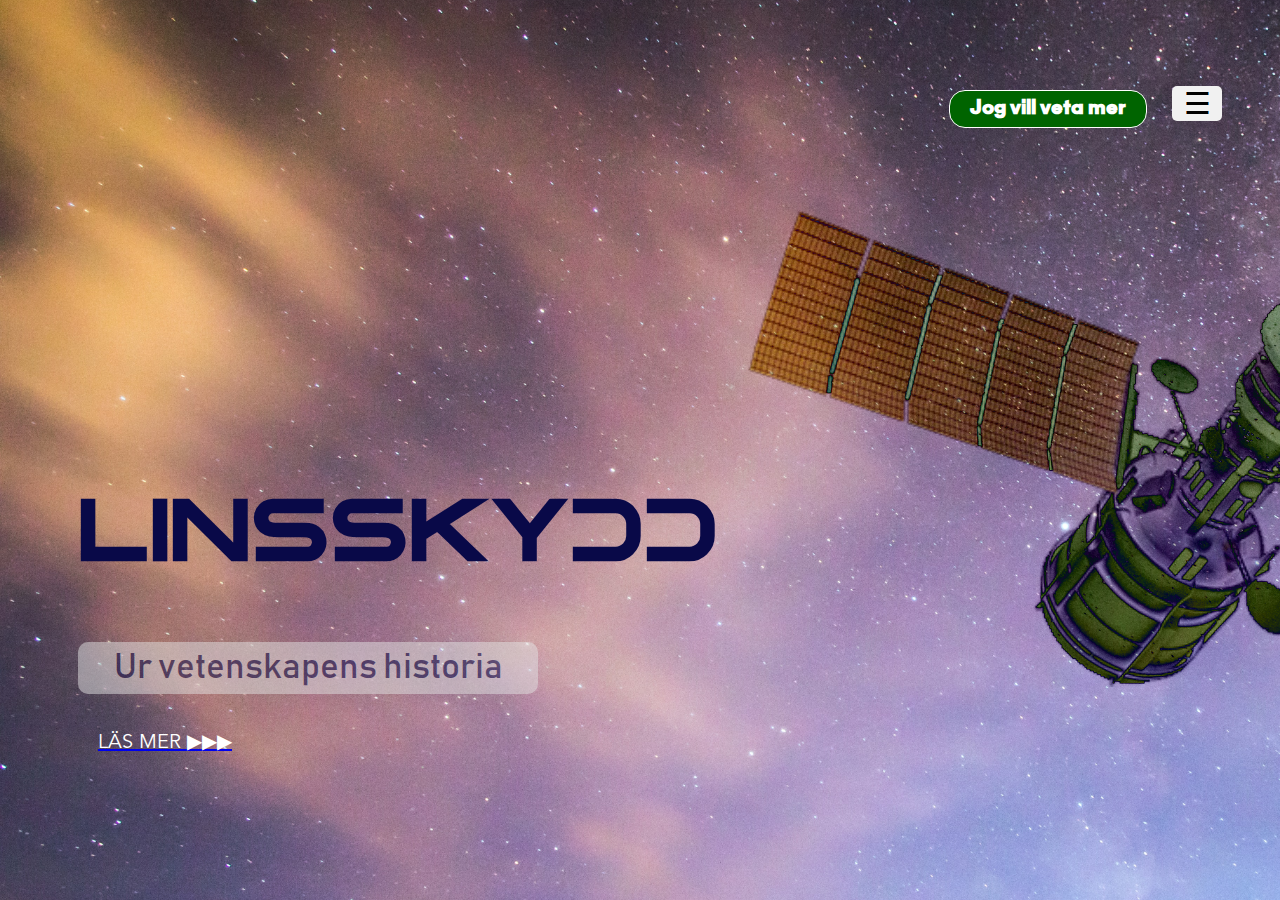
<file: index.html>
<!DOCTYPE html>
<html lang="en">
  <head>
    <meta charset="UTF-8" />
    <meta name="viewport" content="width=device-width, initial-scale=1.0" />
    <link rel="stylesheet" type="text/css" href="style.css">
    <title>Home</title>
    <link rel="stylesheet" href="https://cdn.jsdelivr.net/npm/bootstrap@4.1.3/dist/css/bootstrap.min.css" integrity="sha384-MCw98/SFnGE8fJT3GXwEOngsV7Zt27NXFoaoApmYm81iuXoPkFOJwJ8ERdknLPMO" crossorigin="anonymous">
    <script src="https://cdn.jsdelivr.net/npm/bootstrap@4.1.3/dist/js/bootstrap.min.js" integrity="sha384-ChfqqxuZUCnJSK3+MXmPNIyE6ZbWh2IMqE241rYiqJxyMiZ6OW/JmZQ5stwEULTy" crossorigin="anonymous"></script>
    <script src="https://code.jquery.com/jquery-3.3.1.slim.min.js" integrity="sha384-q8i/X+965DzO0rT7abK41JStQIAqVgRVzpbzo5smXKp4YfRvH+8abtTE1Pi6jizo" crossorigin="anonymous"></script>
    <script src="https://cdn.jsdelivr.net/npm/popper.js@1.14.3/dist/umd/popper.min.js" integrity="sha384-ZMP7rVo3mIykV+2+9J3UJ46jBk0WLaUAdn689aCwoqbBJiSnjAK/l8WvCWPIPm49" crossorigin="anonymous"></script>
  
   <script src="script/script.js"></script>
       
  
  </head>
  <body>
      <div class="fluid-container" >
          <header>
            <div id="mySidenav" class="sidenav">
              <a href="javascript:void(0)" class="closebtn" onclick="closeNav()">&times;</a>
              <a href="index.html">Home</a>
              <a href="page1.html">Venus</a>
              <a href="page2.html">Linsskyddet</a>
              <a href="page3.html">Last</a>
            </div>
            <br>
            <div id="d1">
              <span id="spn" onclick="openNav()">&#9776;</span>
              <a id="button" href="page1.html" style="margin-right:25px;float: right;border: 1px solid #fff; color:#fff; background-color: darkgreen;" class="btn"><b>Jog vill veta mer</b></a>
            </div>
          </header>
      </div>
      <div class="fluid-container">
        <div id="hr1" class="row">
          <h1 id="h" style="font-family:polaris; ">LINSSKYDD</h1>
        </div>
        <div id="hr2" class="row">
          <div class="col-lg-4 col-md-12  col-sm-12"><p id="para_text"> Ur vetenskapens historia</p></div>
          <div class="col-lg-4 col-md-12  col-sm-12"></div>
          <div class="col-lg-4 col-md-12  col-sm-12"></div>
        </div>

        <div class="row" id="hr3">
          <a href="page1.html"><span id="ar" style="font-family: avenir;">LÄS MER</span></a>
        </div>
      </div>
  </body>
</html>
</file>
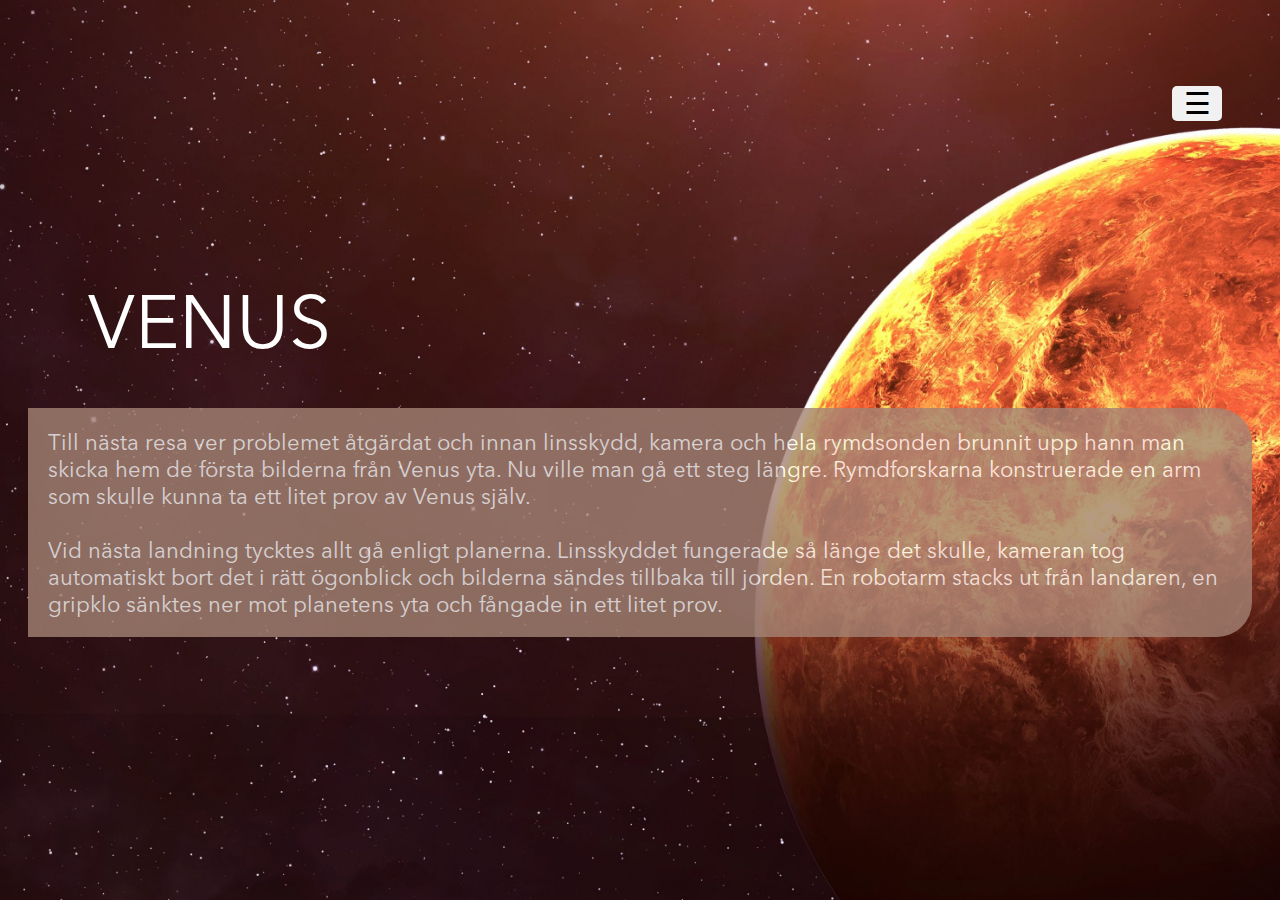
<file: page1.html>
<!DOCTYPE html>
<html lang="en">
<head>
    <meta charset="UTF-8">
    <meta http-equiv="X-UA-Compatible" content="IE=edge">
    <meta name="viewport" content="width=device-width, initial-scale=1.0">
    <title>Venus</title>
    <link rel="stylesheet" type="text/css" href="style.css">
    <link rel="stylesheet" href="https://cdn.jsdelivr.net/npm/bootstrap@4.1.3/dist/css/bootstrap.min.css" integrity="sha384-MCw98/SFnGE8fJT3GXwEOngsV7Zt27NXFoaoApmYm81iuXoPkFOJwJ8ERdknLPMO" crossorigin="anonymous">
    <script src="https://cdn.jsdelivr.net/npm/bootstrap@4.1.3/dist/js/bootstrap.min.js" integrity="sha384-ChfqqxuZUCnJSK3+MXmPNIyE6ZbWh2IMqE241rYiqJxyMiZ6OW/JmZQ5stwEULTy" crossorigin="anonymous"></script>
    <script src="https://code.jquery.com/jquery-3.3.1.slim.min.js" integrity="sha384-q8i/X+965DzO0rT7abK41JStQIAqVgRVzpbzo5smXKp4YfRvH+8abtTE1Pi6jizo" crossorigin="anonymous"></script>
    <script src="https://cdn.jsdelivr.net/npm/popper.js@1.14.3/dist/umd/popper.min.js" integrity="sha384-ZMP7rVo3mIykV+2+9J3UJ46jBk0WLaUAdn689aCwoqbBJiSnjAK/l8WvCWPIPm49" crossorigin="anonymous"></script>
     
    <style>

  body{
      background-image: url("images/pg2-bg.png"); 
    overflow-x: hidden; 
          }
    </style>
<script src="script/script.js"></script>
</head>
<body>
    <header id="togg">
        <div id="mySidenav" class="sidenav">
          <a href="javascript:void(0)" class="closebtn" onclick="closeNav()">&times;</a>
          <a href="index.html">Home</a>
          <a href="page1.html">Venus</a>
          <a href="page2.html">Linsskyddet</a>
          <a href="page3.html">Last</a>
        </div>
        <br>
        <div id="d1">
          <span id="spn" onclick="openNav()">&#9776;</span>
        </div>
      </header>
    <div class="fluid-container" >
        <div class="row" id="div1">
            <span id="ht">VENUS</span>
        </div>
        <div class="row" id="div2">
            <div class="col-lg-5 col-md-12 col-sm-12" id="col1">   <p style="font-size:22px ; padding: 20px">Till nästa resa ver problemet åtgärdat och innan linsskydd, kamera och hela rymdsonden
              brunnit upp hann man skicka hem de första bilderna från Venus yta. Nu ville man gå ett
              steg längre. Rymdforskarna konstruerade en arm som skulle kunna ta ett litet prov av
              Venus själv.
              <br><br>
              Vid nästa landning tycktes allt gå enligt planerna. Linsskyddet fungerade så länge det
              skulle, kameran tog automatiskt bort det i rätt ögonblick och bilderna sändes tillbaka
              till jorden. En robotarm stacks ut från landaren, en gripklo sänktes ner mot planetens
              yta och fångade in ett litet prov.</p>
            </div>
            <div class="col-lg-5 col-md-12  col-sm-12"></div>
            <div class="col-lg-2 col-md-12  col-sm-12"></div>
        </div>
    </div>
</body>
</html>
</file>
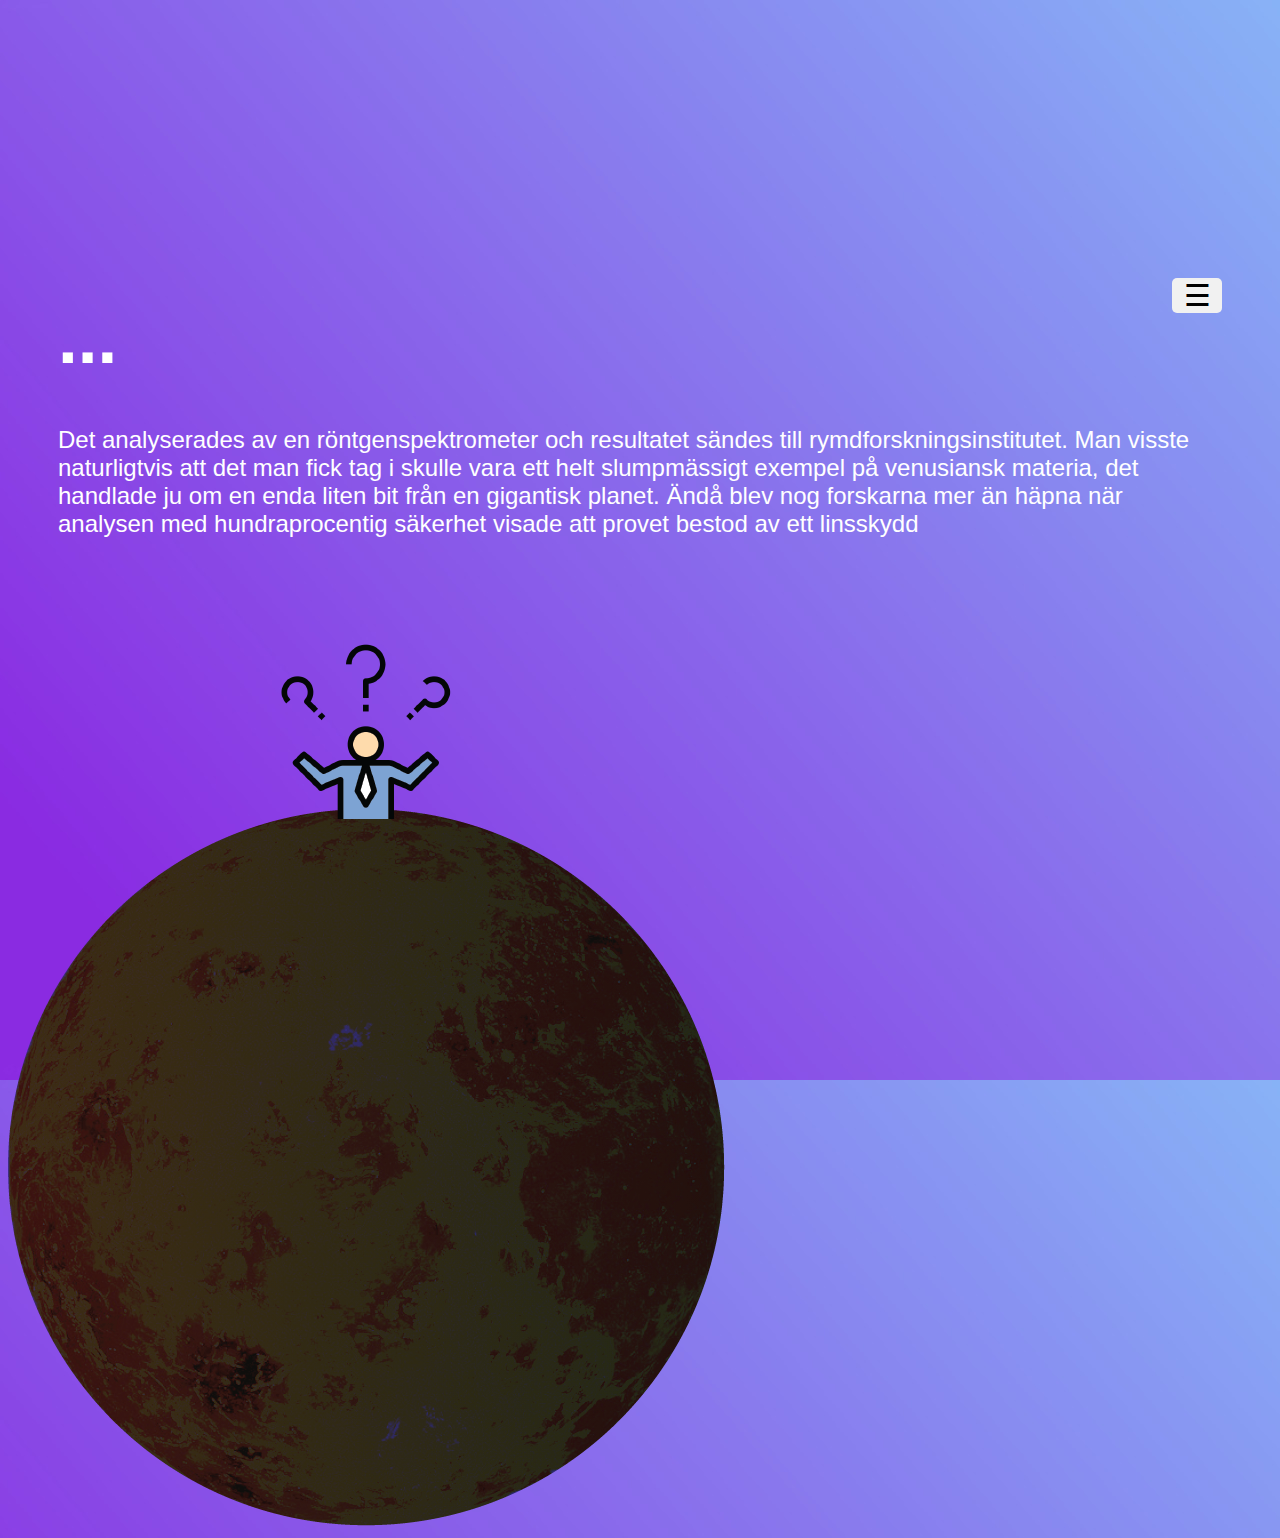
<file: page3.html>
<!DOCTYPE html>
<html lang="en">
<head>
    <meta charset="UTF-8">
    <meta http-equiv="X-UA-Compatible" content="IE=edge">
    <meta name="viewport" content="width=device-width, initial-scale=1.0">
    <title>Document</title>

    <link rel="stylesheet" type="text/css" href="style.css">
    <script src="script/script.js"></script>

    <link rel="stylesheet" href="https://cdn.jsdelivr.net/npm/bootstrap@4.1.3/dist/css/bootstrap.min.css" integrity="sha384-MCw98/SFnGE8fJT3GXwEOngsV7Zt27NXFoaoApmYm81iuXoPkFOJwJ8ERdknLPMO" crossorigin="anonymous">
    <script src="https://cdn.jsdelivr.net/npm/bootstrap@4.1.3/dist/js/bootstrap.min.js" integrity="sha384-ChfqqxuZUCnJSK3+MXmPNIyE6ZbWh2IMqE241rYiqJxyMiZ6OW/JmZQ5stwEULTy" crossorigin="anonymous"></script>
    <script src="https://code.jquery.com/jquery-3.3.1.slim.min.js" integrity="sha384-q8i/X+965DzO0rT7abK41JStQIAqVgRVzpbzo5smXKp4YfRvH+8abtTE1Pi6jizo" crossorigin="anonymous"></script>
    <script src="https://cdn.jsdelivr.net/npm/popper.js@1.14.3/dist/umd/popper.min.js" integrity="sha384-ZMP7rVo3mIykV+2+9J3UJ46jBk0WLaUAdn689aCwoqbBJiSnjAK/l8WvCWPIPm49" crossorigin="anonymous"></script>
     <style>
     body{
            background-image: url("images/pg3-bg.jpg"); 
            overflow-x: hidden; 
          }
   </style>

</head>
<body>
    <div class="fluid-container">
        <div class="row" style="float:right;">
            <header id="togg">
                <div id="mySidenav" class="sidenav">
                  <a href="javascript:void(0)" class="closebtn" onclick="closeNav()">&times;</a>
                  <a href="index.html">Home</a>
                  <a href="page1.html">Venus</a>
                  <a href="page2.html">Linsskyddet</a>
                  <a href="page3.html">Last</a>
                </div>
                <br>
                <div id="d1">
                  <span id="spn" onclick="openNav()">&#9776;</span>
                </div>
              </header>
        </div>
        <div class="row" >
            <div id="r1" class="col-lg-6 col-md-12  col-sm-12" style="color:#fff">
                <h1 id="hd1">...</h1>
                <p id="pt">Det analyserades av en röntgenspektrometer och resultatet sändes till rymdforskningsinstitutet.
                    Man visste naturligtvis att det man fick tag i skulle vara ett helt slumpmässigt exempel
                    på venusiansk materia, det handlade ju om en enda liten bit från en gigantisk planet.
                    Ändå blev nog forskarna mer än häpna när analysen med hundraprocentig säkerhet visade att
                    provet bestod av ett linsskydd</p>
            </div>
            <div class="col-lg-6 col-md-12  col-sm-12"><img class="img-fluid" style="margin-top: 30px;" src="images/ewf3.png" alt="image"></div>
        </div>
    </div>
</body>
</html>
</file>
<file: style.css>
body {
    font-family: "Lato", sans-serif;
    overflow-y: hidden;  
  }
  
  .sidenav {
    height: 100%;
    width: 0;
    position: fixed;
    z-index: 1;
    top: 0;
    right: 0;
    background-color: #111;
    overflow-x: hidden;
    transition: 0.5s;
    padding-top: 60px;
  }
  
  .sidenav a {
    padding: 8px 8px 8px 32px;
    text-decoration: none;
    font-size: 25px;
    color: #818181;
    display: block;
    transition: 0.3s;
  }
  
  .sidenav a:hover {
    color: #f1f1f1;
  }
  
  .sidenav .closebtn {
    position: absolute;
    top: 0;
    right: 25px;
    font-size: 36px;
    margin-left: 50px;
  }
  
  @media screen and (max-height: 450px) {
    .sidenav {padding-top: 15px;}
    .sidenav a {font-size: 18px;}
  }
  
  #button {
    background-color: #ddd;
    font-size: 20px;
    font-family: majorant;
    border: none;
    color: black;
    padding: 5px 20px;
    text-align: center;
    text-decoration: none;
    display: inline-block;
    margin: 4px 2px;
    cursor: pointer;
    border-radius: 16px;
  }
  
  #button:hover {
    background-color: #000;
  }
  
  @font-face {
    font-family: polaris;
    src: url("./fonts/Polaris.otf");
    
  }
  @font-face {
    font-family: majorant;
    src: url("./fonts/Majorant-Bd.woff");
    
  }
  @font-face {
    font-family: banschrift;
    src: url("./fonts/BAHNSCHRIFT\ 1.TTF");
    
  }
  
  @font-face {
    font-family: avenir;
    src: url("./fonts/AvenirLTStd-Book.otf");
    
  }
  body{
      background-image: url("./images/qw.png");
      overflow-y: hidden; 
    overflow-x: hidden; 
    }
    #ar:after {
      content: ' \25B6 \25B6 \25B6';
  }
  #ar{
    color: #fff;
  }
  #spn
  {
    font-size:30px;cursor:pointer;float:right;margin-right: 50px;
    background-color: #f1f1f1;
    border-radius: 5px;
    width: 50px;
    text-align: center;
  }
  #d1
  {
    margin-top: 60px;
  }
  #h
  {
    font-size: 85px;
    color:rgb(9, 9, 72);
  }
  #hr1
  {
    margin-top:450px; margin-left: 70px;
  }
  #hr2{
    font-size: 35px;
    margin-left: 70px;
    text-align: center;
  }
  #hr3{
    font-size: 20px;
    margin-left: 90px;
  }
  #para_text{
    width: 450px;
    border-color: #818181;opacity:0.5;border-radius: 10px;padding: 5px;background-color: #e2e2e2;color:rgb(9, 9, 72);margin-top: 5px;font-family:banschrift;
  }
  
  @media screen and (max-width: 480px) {
    body{
      background-image: url("./images/mobile-bg.png");
    }
   #h
   {
    font-size: 35px;
    color: #fff;
   }
   #hr1
   {
    margin-left: 30px;
    margin-top:500px;
   }
   #spn{
    margin-right: 15px;
   }
   #d1
   {
     margin-top: 5px;
   }
   #hr2{
    font-size: 18px;
    margin-left:20px;
    text-align: center;
  }
  #para_text{
    width: 230px;
    
  }
  #hr3
  {
    font-size: 20px;
    margin-left: 50px;
    
  }
  
  }

      #div1
      {
          margin-top: 250px;
          color: #fff;
          margin-left: 80px;
          font-family: avenirdd;
          
      }
      #div2
      {
          color: #fff;
          font-family: avenirdd;
          text-align: left;
          padding: 20px
         
      }
      #col1{
          background-color: rgb(165, 131, 116);
          opacity: 0.8;
          border-bottom-right-radius: 35px;
          border-top-right-radius: 35px;
      }
      #ht
      {
          font-size: 75px
         
      }
      @font-face {
    font-family: avenirdd;
    src: url("fonts/26301410506.ttf");
  }
 
  @media screen and (max-width: 480px) {
      #col1{
          background-color: rgb(165, 131, 116);
          opacity: 0.8;
          border-bottom-right-radius: 0px;
          border-top-right-radius: 0px;
      }
      #div1
      {
          margin-top: 50px;
          color: #fff;
          margin-left: 80px;
          font-family: avenirdd;
          
      }
      #spn{
    margin-right: 5px;
   }
   #tog{
      display:block;
      visibility: visible;
  }
  
  }
  
  
  #pt{
      font-size: 24px;
  }
    
  #tog{
      display:none;
      visibility: hidden;
  }
           
          #hd1
          {
              font-size: 71px;
          }
          #r1{
              padding:50px ;margin-top: 200px;
          }
  
  @media screen and (max-width: 480px) {
              #hd1
          {
              font-size: 40px;
          }
          #r1{
              padding:50px ;margin-top: 10px;
          }
          #spn{
              margin-right: 5px;
          }
        #tog{
            display:block;
            visibility: visible;
        }
        #pt{
            font-size: 18px;
        }
    }
  
  #hd1{
     font-size: 71px;
     }
  #r1{
      padding:50px ;margin-top: 200px;
   }
          
@media screen and (max-width: 480px) 
{
    #hd1{
        font-size: 40px;
      }
    #r1{
          padding:50px ;margin-top: 10px;
       }
    #spn{
         margin-right: 5px;
         }
    #tog{
          display:block;
         visibility: visible;
        }
    #pt{
        font-size: 18px;
          }
 }
</file>
